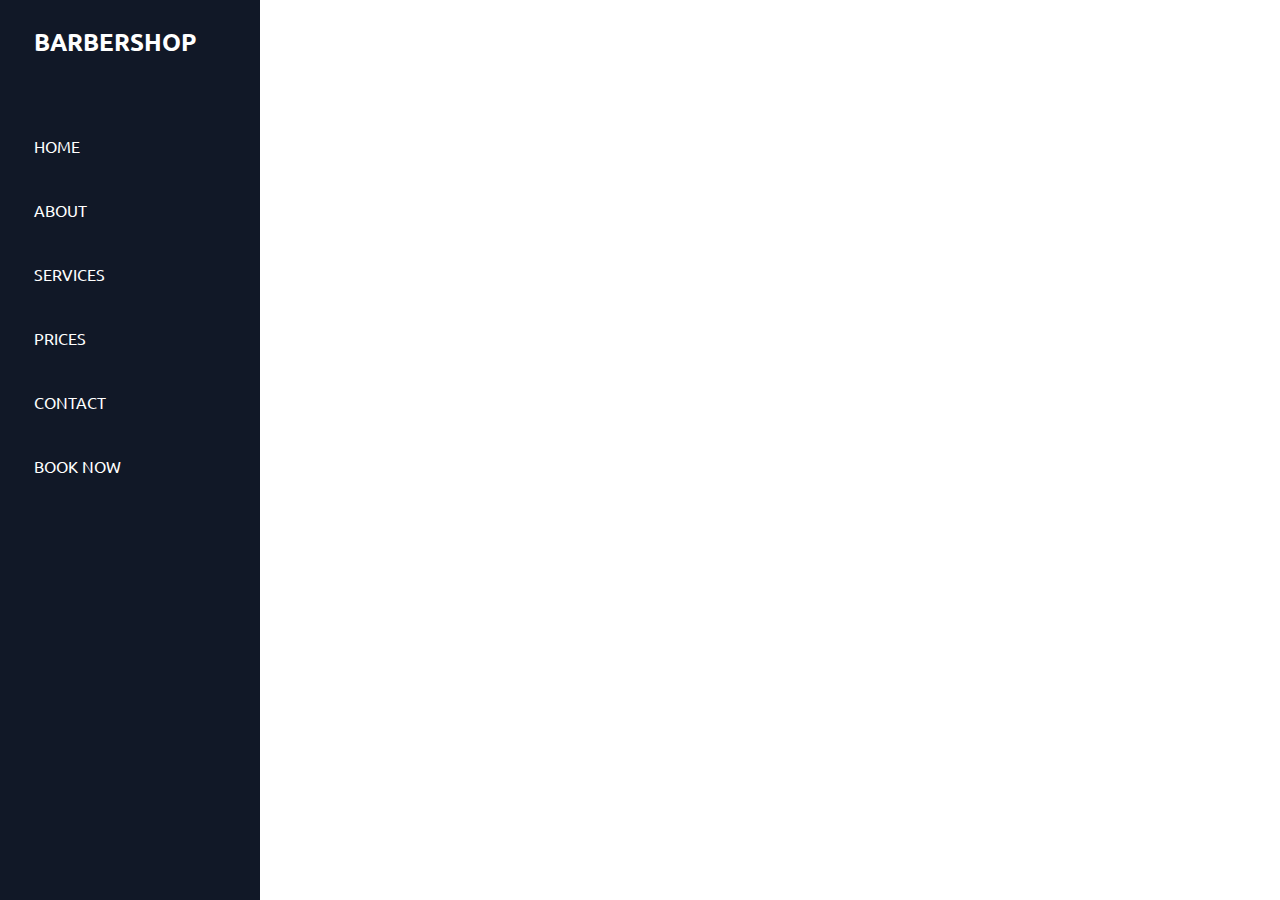
<file: index.html>
<!DOCTYPE html>
<html>
<head>
	<meta charset="utf-8">
	<meta name="viewport" content="width=device-width, initial-scale=1">
	<title></title>
	<!-- Fonts Google -->
    <link rel="preconnect" href="https://fonts.googleapis.com">
    <link rel="preconnect" href="https://fonts.gstatic.com" crossorigin>
    <link href="https://fonts.googleapis.com/css2?family=Ubuntu:wght@400;500;700&display=swap" rel="stylesheet">

    <link rel="stylesheet" href="style.css" />
</head>
<body>
    <div class="container">
      	<div class="sidebar">
        	<div class="header">
           		<div class="list-item">
            		<a href="home.html">
                	<span class="description-header">BARBERSHOP</span>
              	</a>
            	</div>
        	</div>
        	<div class="main"><br><br><br>
            	<div class="list-item">
              		<a href="home.html">
                	<span class="description">HOME</span>
              		</a>
            	</div><br>
            	<div class="list-item">
              		<a href="about.html">
                	<span class="description">ABOUT</span>
              		</a>
            	</div><br>
            	<div class="list-item">
              		<a href="service.html">
                	<span class="description">SERVICES</span>
              		</a>
            	</div><br>
            	<div class="list-item">
              		<a href="price.html">
                	<span class="description">PRICES</span>
              		</a>
            	</div><br>
            	<div class="list-item">
              		<a href="contact.html">
                	<span class="description">CONTACT</span>
              		</a>
            	</div><br>
            	<div class="list-item">
              		<a href="tampilan.php">
                	<span class="description">BOOK NOW</span>
              		</a>
            	</div>
        	</div>
        </div>
        </div>
</body>
</html>
</file>
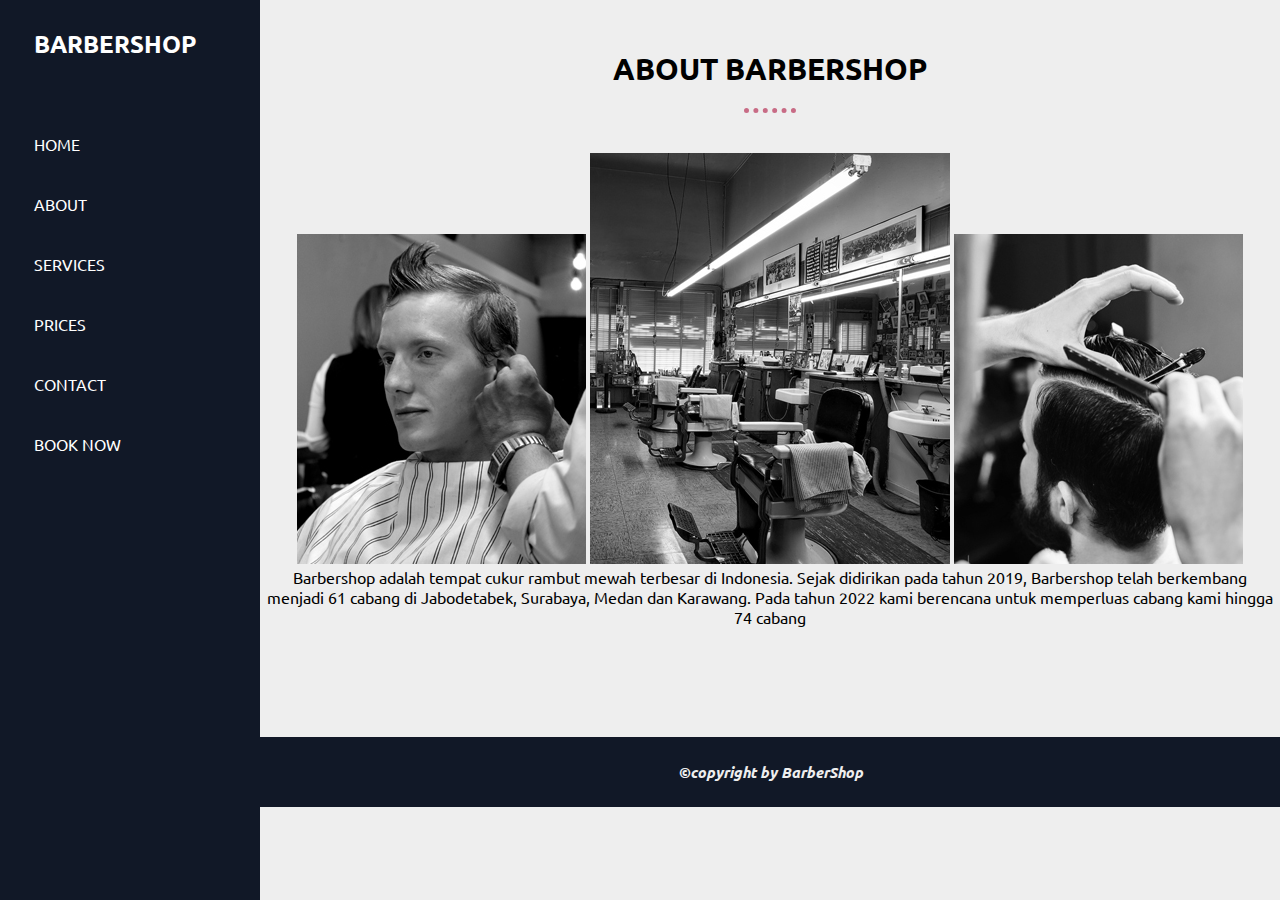
<file: about.html>
<html>
    <head>
        <link rel="preconnect" href="https://fonts.googleapis.com">
        <link rel="preconnect" href="https://fonts.gstatic.com" crossorigin>
        <link href="https://fonts.googleapis.com/css2?family=Ubuntu:wght@400;500;700&display=swap" rel="stylesheet">

        <link rel="stylesheet" href="style.css" />
    </head>
    <body>
        <div class="container">
            <div class="sidebar">
              <div class="header">
                     <div class="list-item">
                      <a href="home.html">
                      <span class="description-header">BARBERSHOP</span>
                    </a>
                  </div>
              </div>
              <div class="main"><br><br><br>
                  <div class="list-item">
                        <a href="home.html">
                      <span class="description">HOME</span>
                        </a>
                  </div><br>
                  <div class="list-item">
                        <a href="about.html">
                      <span class="description">ABOUT</span>
                        </a>
                  </div><br>
                  <div class="list-item">
                        <a href="service.html">
                      <span class="description">SERVICES</span>
                        </a>
                  </div><br>
                  <div class="list-item">
                        <a href="price.html">
                      <span class="description">PRICES</span>
                        </a>
                  </div><br>
                  <div class="list-item">
                        <a href="contact.html">
                      <span class="description">CONTACT</span>
                        </a>
                  </div><br>
                  <div class="list-item">
                        <a href="tampilan.php">
                      <span class="description">BOOK NOW</span>
                        </a>
                  </div>
              </div>
          </div>
        <div class="main-content">
            <section id = "about">
            <div>
                <h2>ABOUT BARBERSHOP</h2><br>
                <p>
                  <img src="about-1.jpg">  <img src="about-2.jpg">  <img src="about-3.jpg"></p>
                  <p>
                      Barbershop adalah tempat cukur rambut mewah terbesar di Indonesia. Sejak didirikan pada tahun 2019, Barbershop telah berkembang <br>menjadi 61 cabang di Jabodetabek, Surabaya, Medan dan Karawang. Pada tahun 2022 kami berencana untuk memperluas cabang kami hingga <br>74 cabang<br><br><br></p>
            </div>
            </section><br>
            <footer>
                <div class="copyright">
                    <p><strong><font color="#EEEEEE">&copycopyright by BarberShop </strong></p></font>
                </div>
            </footer>
        </div>
    </body>
</html>
</file>
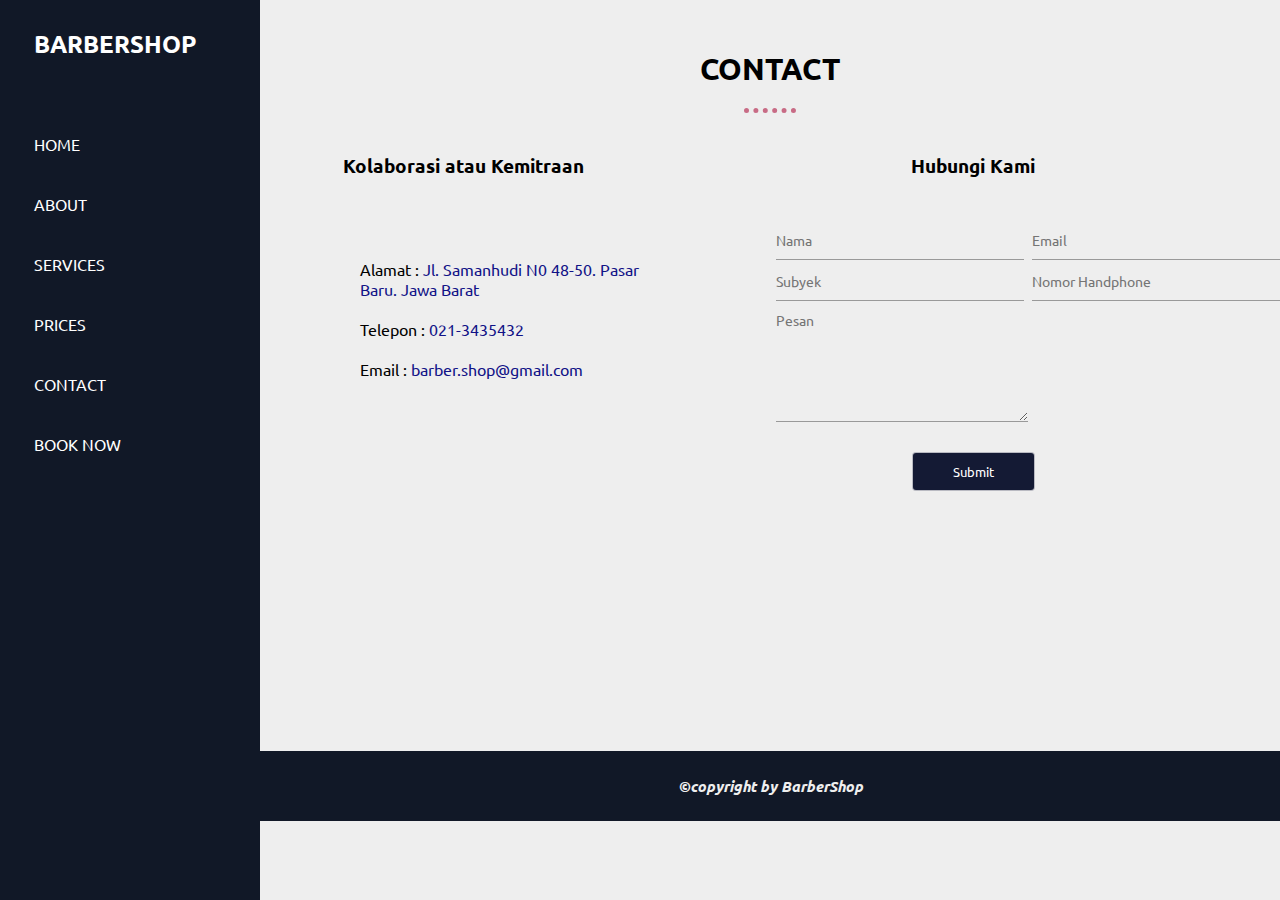
<file: contact.html>
<html>
    <head>
        <link rel="preconnect" href="https://fonts.googleapis.com">
        <link rel="preconnect" href="https://fonts.gstatic.com" crossorigin>
        <link href="https://fonts.googleapis.com/css2?family=Ubuntu:wght@400;500;700&display=swap" rel="stylesheet">

        <link rel="stylesheet" href="style.css" />
    </head>
    <body>
        <div class="container">
            <div class="sidebar">
              <div class="header">
                     <div class="list-item">
                      <a href="home.html">
                      <span class="description-header">BARBERSHOP</span>
                    </a>
                  </div>
              </div>
              <div class="main"><br><br><br>
                  <div class="list-item">
                        <a href="home.html">
                      <span class="description">HOME</span>
                        </a>
                  </div><br>
                  <div class="list-item">
                        <a href="about.html">
                      <span class="description">ABOUT</span>
                        </a>
                  </div><br>
                  <div class="list-item">
                        <a href="service.html">
                      <span class="description">SERVICES</span>
                        </a>
                  </div><br>
                  <div class="list-item">
                        <a href="price.html">
                      <span class="description">PRICES</span>
                        </a>
                  </div><br>
                  <div class="list-item">
                        <a href="contact.html">
                      <span class="description">CONTACT</span>
                        </a>
                  </div><br>
                  <div class="list-item">
                        <a href="tampilan.php">
                      <span class="description">BOOK NOW</span>
                        </a>
                  </div>
              </div>
          </div>
        <div class="main-content">
            <section id="contact">
                <h2>CONTACT</h2><br>
                <div class="containerContact">
                    <div class="element1">
                        <h3>Kolaborasi atau Kemitraan</h3>
                        <div style="margin-left:100px">
                            <br><br><br><br><p align="left">
                                Alamat : <font color="#111287"> Jl. Samanhudi N0 48-50. Pasar Baru. Jawa Barat</font><br><br>
                                Telepon : <font color="#111287"> 021-3435432</font><br><br>
                                Email : <font color="#111287"> barber.shop@gmail.com</font><br><br>
                            </p>
                        </div>
                    </div>
                    <div class="element2">
                        <h3>Hubungi Kami</h3><br>
                        <form method="post" id="fform" name="fform">
                            <div class="bagan"><br>
                            <div class="input-control">
                                <input type="text" id="contact-nama" placeholder="Nama">&ensp;
                                <input type="text" id="contact-email" placeholder="Email">
                            </div>
                            <div class= "input-control">
                                <input type="text" id="contact-subyek" placeholder="Subyek">&ensp;
                                <input type="text" id="contact-hp" placeholder="Nomor Handphone">
                            </div>
                            <div class="input-control">
                                <textarea rows="5" id="contact-pesan" placeholder="Pesan"></textarea>
                            </div>
                        </div>
                            <button onclick="return validateForm()">Submit</button>  
                        </form>
                    </div>  
                </div> <br><br><br><br><br><br><br><br><br><br>
          </section>
              <footer>
                <div class="copyright">
                    <p><strong><font color="#EEEEEE">&copycopyright by BarberShop </strong></p></font>
                </div>
            </footer>
        </div>
        <script src="javascript.js"></script>
    </body>
</html>
</file>
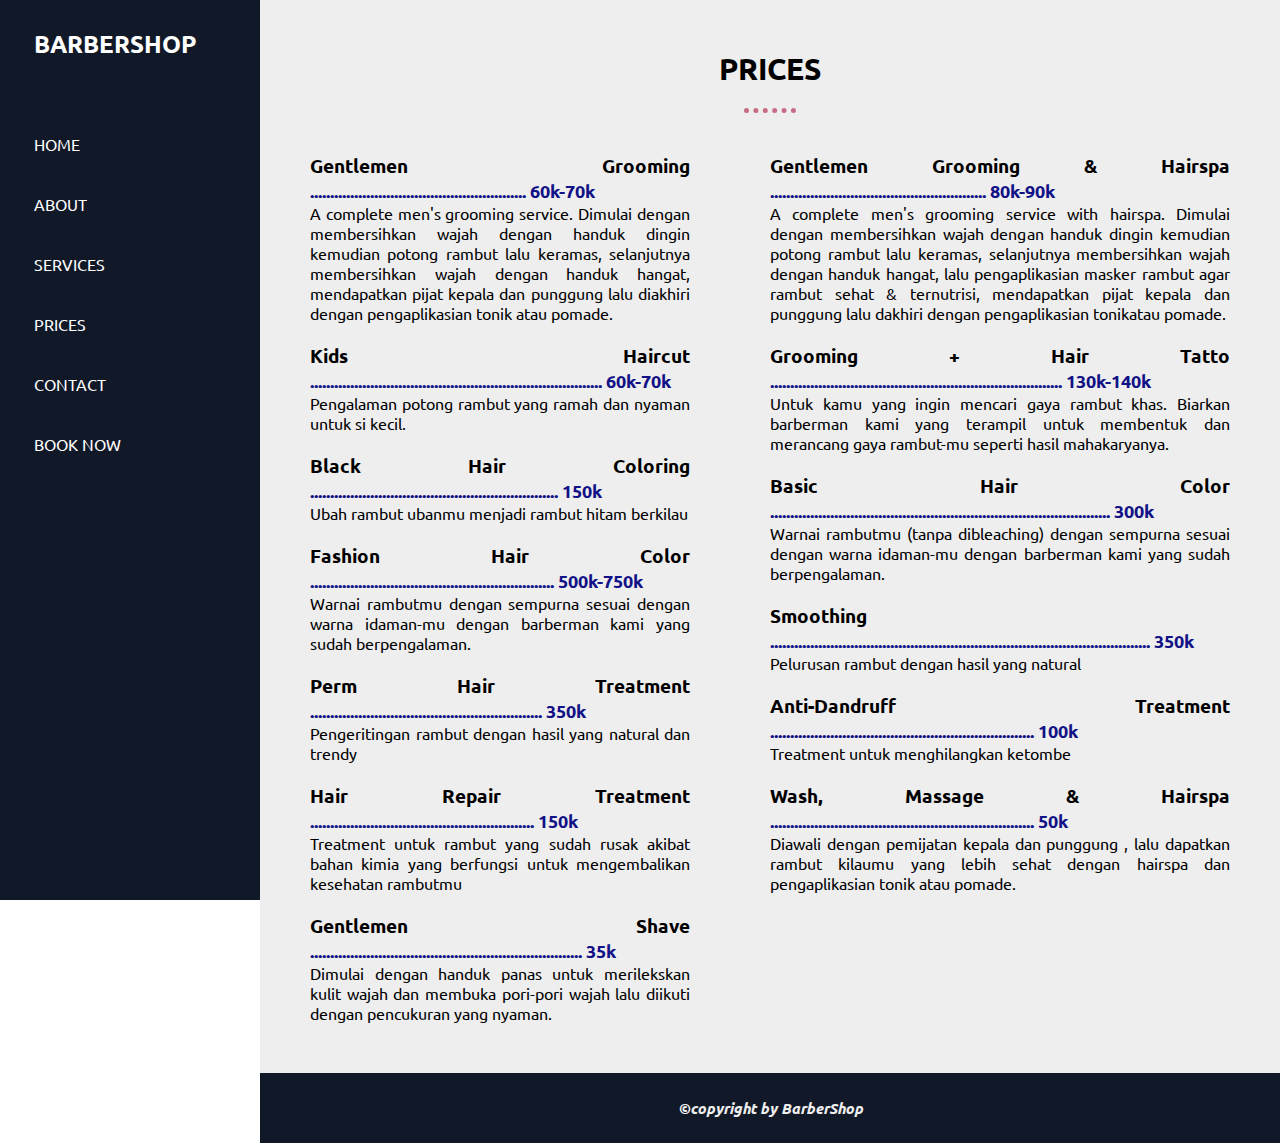
<file: price.html>
<html>
    <head>
        <link rel="preconnect" href="https://fonts.googleapis.com">
        <link rel="preconnect" href="https://fonts.gstatic.com" crossorigin>
        <link href="https://fonts.googleapis.com/css2?family=Ubuntu:wght@400;500;700&display=swap" rel="stylesheet">

        <link rel="stylesheet" href="style.css" />
    </head>
    <body>
        <div class="container">
            <div class="sidebar">
              <div class="header">
                     <div class="list-item">
                      <a href="home.html">
                      <span class="description-header">BARBERSHOP</span>
                    </a>
                  </div>
              </div>
              <div class="main"><br><br><br>
                  <div class="list-item">
                        <a href="home.html">
                      <span class="description">HOME</span>
                        </a>
                  </div><br>
                  <div class="list-item">
                        <a href="about.html">
                      <span class="description">ABOUT</span>
                        </a>
                  </div><br>
                  <div class="list-item">
                        <a href="service.html">
                      <span class="description">SERVICES</span>
                        </a>
                  </div><br>
                  <div class="list-item">
                        <a href="price.html">
                      <span class="description">PRICES</span>
                        </a>
                  </div><br>
                  <div class="list-item">
                        <a href="contact.html">
                      <span class="description">CONTACT</span>
                        </a>
                  </div><br>
                  <div class="list-item">
                        <a href="tampilan.php">
                      <span class="description">BOOK NOW</span>
                        </a>
                  </div>
              </div>
          </div>
        <div class="main-content">
            <section id="price">
            	<h2>PRICES</h2><br>
                <div class="containerPrice">
              		<div class="element1">
                		<div style="margin-left: 50px; margin-right: 80px; text-align: justify;">
                            <h3><span>Gentlemen Grooming<font color="#111287" size="4"> ......................................................  60k-70k</span></font></h3>
                            <p>A complete men's grooming service. Dimulai dengan membersihkan wajah dengan handuk dingin kemudian potong rambut lalu keramas, selanjutnya membersihkan wajah dengan handuk hangat, mendapatkan pijat kepala dan punggung lalu diakhiri dengan pengaplikasian tonik atau pomade.</p><br>      
                        </div>
                        <div style="margin-left: 50px;  margin-right: 80px; text-align: justify;">
                            <h3><span>Kids Haircut<font color="#111287" size="4"> .........................................................................  60k-70k</span></font></h3>
                            <p>Pengalaman potong rambut yang ramah dan nyaman untuk si kecil.</p><br>
                        </div>
                        <div style="margin-left: 50px;  margin-right: 80px; text-align: justify;">
                            <h3><span>Black Hair Coloring<font color="#111287" size="4"> ..............................................................  150k</span></font></h3>
                            <p>Ubah rambut ubanmu menjadi rambut hitam berkilau</p><br>
                        </div>
                        <div style="margin-left: 50px;  margin-right: 80px; text-align: justify;">
                            <h3><span>Fashion Hair Color<font color="#111287" size="4"> .............................................................  500k-750k</span></font></h3>
                            <p>Warnai rambutmu dengan sempurna sesuai dengan warna idaman-mu dengan barberman kami yang sudah berpengalaman.</p><br>
                        </div>
                        <div style="margin-left: 50px;  margin-right: 80px; text-align: justify;">
                            <h3>Perm Hair Treatment<font color="#111287" size="4"> ..........................................................  350k</span></font></h3>
                            <p>Pengeritingan rambut dengan hasil yang natural dan trendy</p><br>
                        </div>
                        <div style="margin-left: 50px;  margin-right: 80px; text-align: justify;">
                            <h3>Hair Repair Treatment<font color="#111287" size="4"> ........................................................  150k</span></font></h3>
                            <p>Treatment untuk rambut yang sudah rusak akibat bahan kimia yang berfungsi untuk mengembalikan kesehatan rambutmu</p><br>
                        </div>
                        <div style="margin-left: 50px;  margin-right: 80px; text-align: justify;">
                            <h3><span>Gentlemen Shave<font color="#111287" size="4"> ....................................................................  35k</span></font></h3>
                            <p>Dimulai dengan handuk panas untuk merilekskan kulit wajah dan membuka pori-pori wajah lalu diikuti dengan pencukuran yang nyaman.</p>
                        </div>
              		</div>
              		<div class="element2">
                		<div style="margin-right: 50px; text-align: justify;">
                            <h3><span>Gentlemen Grooming & Hairspa <font color="#111287" size="4"> ......................................................  80k-90k</span></font></h3>
                            <p>A complete men's grooming service with hairspa. Dimulai dengan membersihkan wajah dengan handuk dingin kemudian potong rambut lalu keramas, selanjutnya membersihkan wajah dengan handuk hangat, lalu pengaplikasian masker rambut agar rambut sehat & ternutrisi, mendapatkan pijat kepala dan punggung lalu dakhiri dengan pengaplikasian tonikatau pomade.</p><br>
                        </div>
                        <div  style="margin-right: 50px; text-align: justify;">
                            <h3><span>Grooming + Hair Tatto<font color="#111287" size="4"> ......................................................................... 130k-140k</span></font></h3>
                            <p>Untuk kamu yang ingin mencari gaya rambut khas. Biarkan barberman kami yang terampil untuk membentuk dan merancang gaya rambut-mu seperti hasil mahakaryanya.</p><br>
                        </div>
                        <div style="margin-right: 50px; text-align: justify;">
                            <h3><span>Basic Hair Color<font color="#111287" size="4"> .....................................................................................  300k</span></font></h3>
                            <p>Warnai rambutmu (tanpa dibleaching) dengan sempurna sesuai dengan warna idaman-mu dengan barberman kami yang sudah berpengalaman.</p><br>
                        </div>
                        <div style="margin-right: 50px; text-align: justify;">
                            <h3><span>Smoothing<font color="#111287" size="4"> ...............................................................................................  350k</span></font></h3>
                            <p>Pelurusan rambut dengan hasil yang natural</p><br>
                        </div>
                        <div style="margin-right: 50px; text-align: justify;">
                            <h3><span>Anti-Dandruff Treatment<font color="#111287" size="4"> ..................................................................  100k</span></font></h3>
                            <p>Treatment untuk menghilangkan ketombe</p><br>
                        </div>
                        <div style="margin-right: 50px; text-align: justify;">
                            <h3><span>Wash, Massage & Hairspa<font color="#111287" size="4"> ..................................................................  50k</span></font></h3>
                            <p>Diawali dengan pemijatan kepala dan punggung , lalu dapatkan rambut kilaumu yang lebih sehat dengan hairspa dan pengaplikasian tonik atau pomade.</p>
                        </div>
              	     </div>
            	</div>
            </section>
              <footer>
                <div class="copyright">
                    <p><strong><font color="#EEEEEE">&copycopyright by BarberShop </strong></p></font>
                </div>
            </footer>
        </div>
    </body>
</html>
</file>
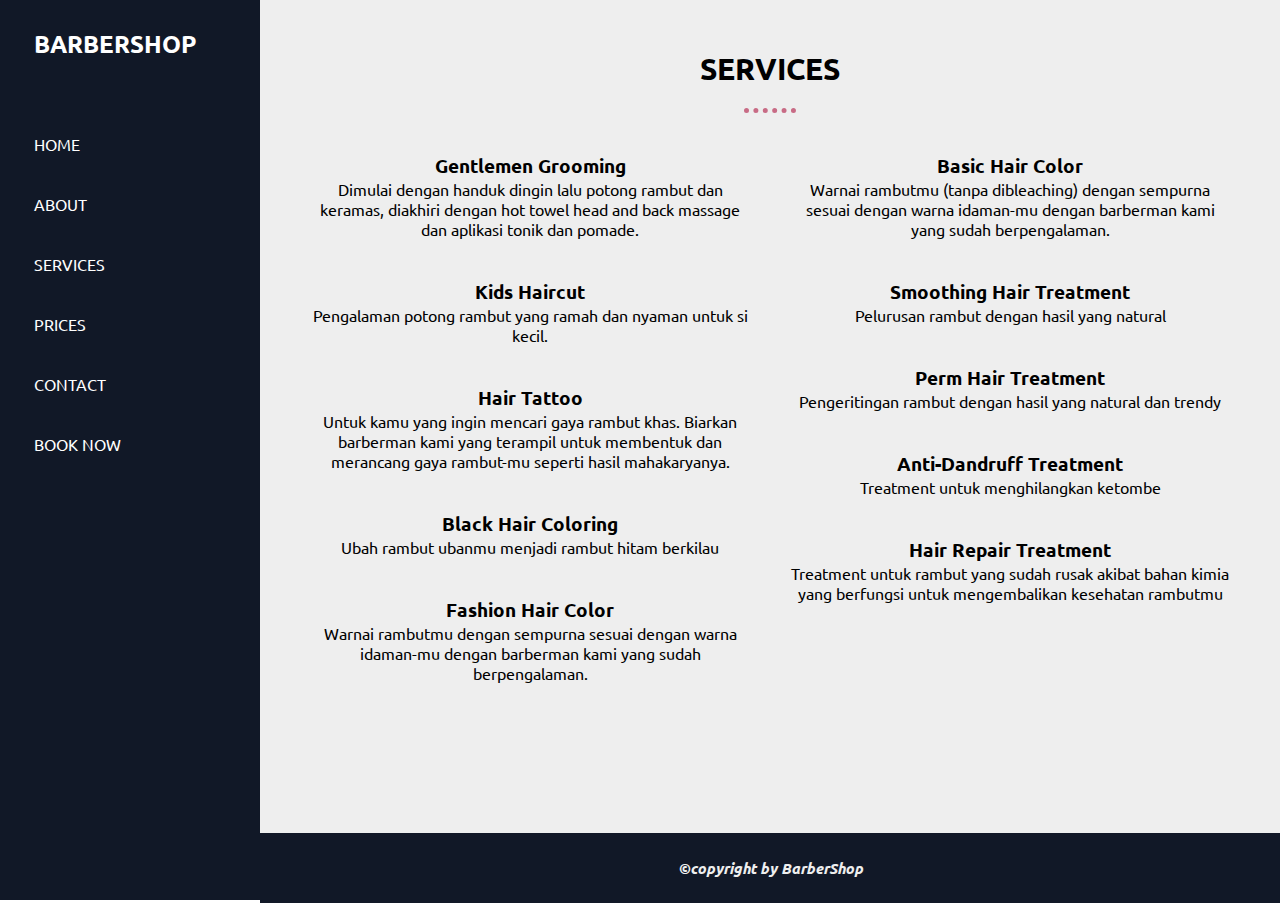
<file: service.html>
<html>
    <head>
        <link rel="preconnect" href="https://fonts.googleapis.com">
        <link rel="preconnect" href="https://fonts.gstatic.com" crossorigin>
        <link href="https://fonts.googleapis.com/css2?family=Ubuntu:wght@400;500;700&display=swap" rel="stylesheet">

        <link rel="stylesheet" href="style.css" />
    </head>
    <body>
        <div class="container">
            <div class="sidebar">
              <div class="header">
                     <div class="list-item">
                      <a href="home.html">
                      <span class="description-header">BARBERSHOP</span>
                    </a>
                  </div>
              </div>
              <div class="main"><br><br><br>
                  <div class="list-item">
                        <a href="home.html">
                      <span class="description">HOME</span>
                        </a>
                  </div><br>
                  <div class="list-item">
                        <a href="about.html">
                      <span class="description">ABOUT</span>
                        </a>
                  </div><br>
                  <div class="list-item">
                        <a href="service.html">
                      <span class="description">SERVICES</span>
                        </a>
                  </div><br>
                  <div class="list-item">
                        <a href="price.html">
                      <span class="description">PRICES</span>
                        </a>
                  </div><br>
                  <div class="list-item">
                        <a href="contact.html">
                      <span class="description">CONTACT</span>
                        </a>
                  </div><br>
                  <div class="list-item">
                        <a href="tampilan.php">
                      <span class="description">BOOK NOW</span>
                        </a>
                  </div>
              </div>
            </div>
            <div class="main-content">
            <section id="services">
            	<h2>SERVICES</h2><br>
            	<div class="containerService">
                    <div class="element1">
                        <div style="margin-left: 50px; margin-right: 20px; text-align: center;">
              		        <h3>Gentlemen Grooming</h3>
              		        <p>Dimulai dengan handuk dingin lalu potong rambut dan keramas, diakhiri dengan hot towel head and back massage dan aplikasi tonik dan pomade.</p>
                        </div><br><br>
                        <div style="margin-left: 50px; margin-right: 20px; text-align: center;">
              		        <h3>Kids Haircut</h3>
              		        <p>Pengalaman potong rambut yang ramah dan nyaman untuk si kecil.</p>
                        </div><br><br>
                        <div style="margin-left: 50px; margin-right: 20px; text-align: center;">
              	    	    <h3>Hair Tattoo</h3>
              		        <p>Untuk kamu yang ingin mencari gaya rambut khas. Biarkan barberman kami yang terampil untuk membentuk dan merancang gaya rambut-mu seperti hasil mahakaryanya.</p>
                        </div><br><br>
                        <div style="margin-left: 50px; margin-right: 20px; text-align: center;">
              		        <h3>Black Hair Coloring</h3>
              		        <p>Ubah rambut ubanmu menjadi rambut hitam berkilau</p>
                        </div><br><br>
                        <div style="margin-left: 50px; margin-right: 20px; text-align: center;">
              		        <h3>Fashion Hair Color</h3>
              		        <p>Warnai rambutmu dengan sempurna sesuai dengan warna idaman-mu dengan barberman kami yang sudah berpengalaman.</p>
                        </div>
                    </div>
                    <div class="element2">
                        <div style="margin-right: 50px; margin-left: 20px; text-align: center;">
              		        <h3>Basic Hair Color</h3>
              		        <p>Warnai rambutmu (tanpa dibleaching) dengan sempurna sesuai dengan warna idaman-mu dengan barberman kami yang sudah berpengalaman.</p>
                        </div><br><br>
                        <div style="margin-right: 50px; margin-left: 20px; text-align: center;">
              		        <h3>Smoothing Hair Treatment</h3>
              		        <p>Pelurusan rambut dengan hasil yang natural</p>
                        </div><br><br>
                        <div style="margin-right: 50px; margin-left: 20px; text-align: center;">
              		        <h3>Perm Hair Treatment</h3>
              		        <p>Pengeritingan rambut dengan hasil yang natural dan trendy</p>
                        </div><br><br>
                        <div style="margin-right: 50px; margin-left: 20px; text-align: center;">
              		        <h3>Anti-Dandruff Treatment</h3>
              		        <p>Treatment untuk menghilangkan ketombe</p>
                        </div><br><br>
                        <div style="margin-right: 50px; margin-left: 20px; text-align: center;">
              		        <h3>Hair Repair Treatment</h3>
              		        <p>Treatment untuk rambut yang sudah rusak akibat bahan kimia yang berfungsi untuk mengembalikan kesehatan rambutmu</p>
                        </div>
                    </div>
                </div>
          	</section><br><br><br><br><br>
            <footer>
                <div class="copyright">
                    <p><strong><font color="#EEEEEE">&copycopyright by BarberShop </strong></p></font>
                </div>
            </footer>
        </div>
    </body>
</html>
</file>
<file: style.css>
* {
  font-family: 'Ubuntu', sans-serif;
  padding: 0;
  margin: 0;
  box-sizing: border-box;
}

html {
  scroll-behavior: smooth;
}

.container {
  display: flex;
  min-height: 100vh;
}
.containerPrice{
  display: flex;
  justify-content: space-around;
  flex-direction: row;
}
.containerPrice > div {
  flex: 1;
}
.containerContact{
  display: flex;
  justify-content: space-around;
  flex-direction: row;
}
.containerContact > div {
  flex: 1;
}
.containerService{
  display: flex;
  justify-content: space-around;
  flex-direction: row;
}
.containerService > div {
  flex: 1;
}
.element1{
  margin-left: auto;
}
.element2{
  margin-left: auto;
}
.sidebar {
  background-color: #111827;
  width: 260px;
  padding: 24px;
  display: flex;
  flex-direction: column;
  height: 100vh;
  position: -webkit-sticky;
  position: -moz-sticky;
  position: -ms-sticky;
  position: -o-sticky;
  position: sticky;
  top: 0;
}

.main-content {
  background-color: #EEEEEE;
  flex-grow: 1;
}

.sidebar .description-header {
  font-size: 24px;
  font-style: normal;
  font-weight: 700;
  line-height: 16px;
  text-align: center;
  color: #FFFFFF;
}

.sidebar a {
  text-decoration: none;
}

.sidebar .header .list-item {
  display: flex;
  flex-direction: row;
  align-items: center;
  padding: 12px 10px;
  border-radius: 8px;
  height: 40px;
  box-sizing: border-box;
}

.sidebar .header .ilustration {
  display: flex;
  flex-direction: column;
  align-items: flex-start;
  padding: 10px;
  margin: 10px 0 22px 0;
  box-sizing: border-box;
}

.sidebar .main .list-item .description {
  font-style: normal;
  font-weight: 400;
  font-size: 16px;
  line-height: 16px;
  text-align: center;
  color: #FFFFFF;
}

.sidebar .main .list-item {
  display: flex;
  flex-direction: row;
  align-items: center;
  padding: 12px 10px;
  border-radius: 8px;
  width: 212px;
  box-sizing: border-box;
}

.sidebar .main .list-item:hover {
  background: #FF9900;
  transition: all ease-in .3s;
}

.main-content home {
  width: 100%;
  height: 100%;
}

header {
  position: relative;
  height: 100vh;
  width: 100%;
  overflow: hidden;
  z-index: 2;
}

header video {
  position: absolute;
  top: 0;
  left: 0;
  object-fit: cover;
  z-index: -2;
  width: 100%;
  height: 100%;
}

section {
  padding: 50px 0px 50px 0px;
}

section h2 {
  font-size: 30px;
}

section h2::after {
  content: "";
  border-bottom: 5px dotted #c86b85;
  width: 52px;
  display: block;
  margin: 20px auto;
}

#about,
#services,
#price,
#contact {
  text-align: center;
}

.contact {
  width: 100%;
  height: 90vh;
  display: flex;
  box-sizing: border-box;
  text-align: center;
}
form .bagan{
  margin-left: 110px;
}
.isi form{
  position: relative;
}
.input-control{
  width: 100%;
  display: flex;
  align-items: center;
  position: relative;
}
.input-control input{
  flex-basis: 30%;
  background: transparent;
  border: 0;
  outline: 0;
  padding: 10px 0;
  border-bottom: 1px solid #999;
  color: #333;
  font-size: 16px;
}
.input-control textarea{
  flex-basis: 50%;
  background: transparent;
  border: 0;
  outline: 0;
  padding: 10px 0;
  border-bottom: 1px solid #999;
  color: #333;
  font-size: 16px;
}
::placeholder{
  font-size: 14px;
}
form button{
  background:#141a34;
  color: #fff;
  border-radius: 4px;
  border: 1px solid rgba(255, 255, 255, 0.7);
  padding: 10px 40px;
  outline: 0;
  cursor: pointer;
  display: block;
  margin: 30px auto 10px;
}
footer{
    width: 100%;
    padding: 20px 0px;
    background-color: #111827; 
    display: flex;
    justify-content: center;
    align-content: center;
    justify-content: center;
    flex-direction: column;
}
footer p{
    font-size: 15px
}
.copyright{
    width: 100%;
    display: flex;
    flex-direction: row;
    justify-content: center;
    padding: 5px 0px;
    font-size: 10px;
    text-align: center;
    font-style: italic;
}
</file>
